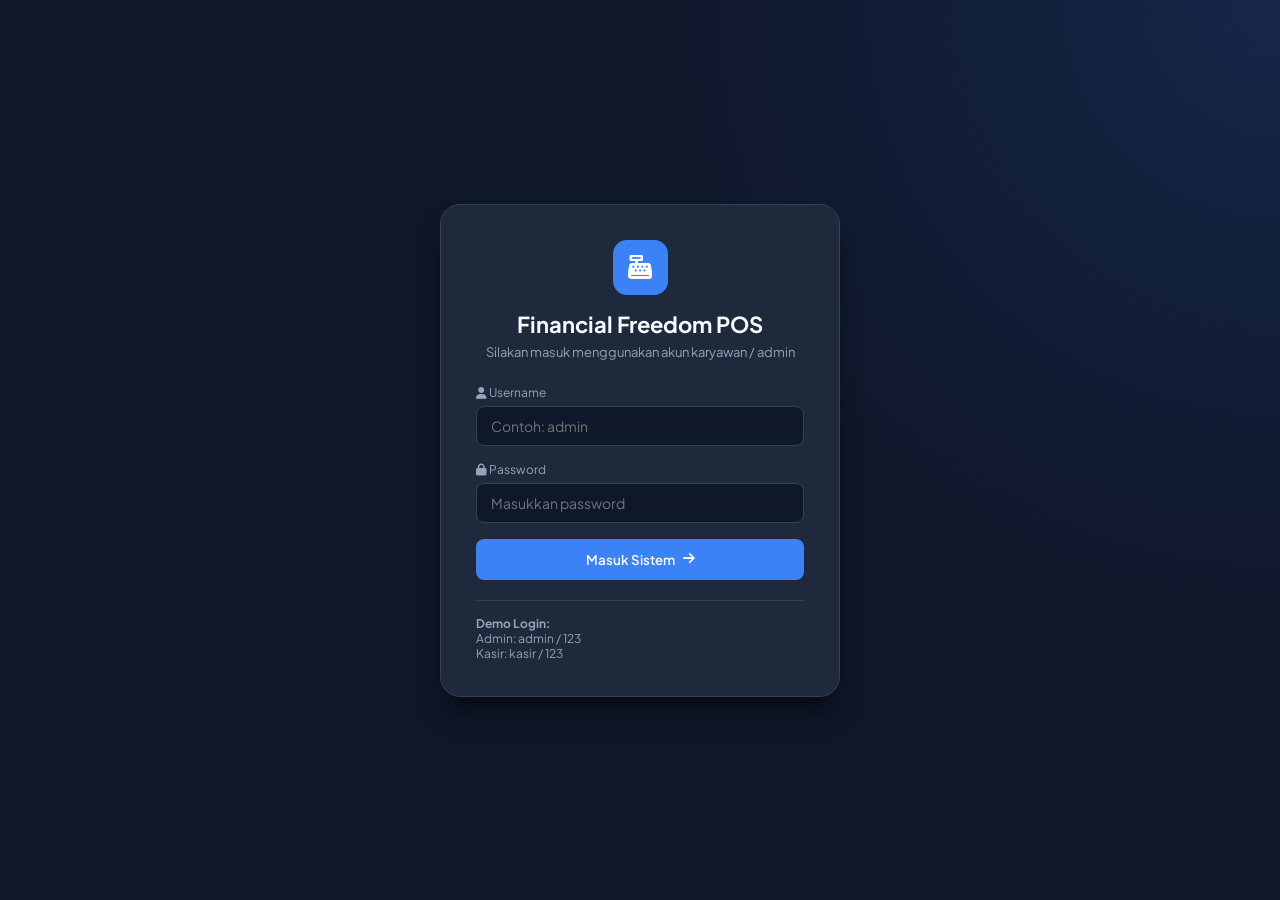
<file: index.html>
<!DOCTYPE html>
<html lang="id">
<head>
  <meta charset="UTF-8">
  <meta name="viewport" content="width=device-width, initial-scale=1.0">
  <title>POS System & Retail Management</title>
  <!-- Google Fonts & FontAwesome -->
  <link href="https://fonts.googleapis.com/css2?family=Plus+Jakarta+Sans:wght@400;500;600;700&display=swap" rel="stylesheet">
  <link rel="stylesheet" href="https://cdnjs.cloudflare.com/ajax/libs/font-awesome/6.4.0/css/all.min.css">
  <link rel="stylesheet" href="style.css">
</head>
<body>

  <!-- HALAMAN LOGIN -->
  <div id="loginPage" class="login-container">
    <div class="login-card">
      <div class="brand-logo"><i class="fa-solid fa-cash-register"></i></div>
      <h1 class="brand-title">Financial Freedom POS</h1>
      <p class="login-subtitle">Silakan masuk menggunakan akun karyawan / admin</p>
      
      <form id="loginForm" onsubmit="handleLogin(event)">
        <div class="input-group">
          <label><i class="fa-solid fa-user"></i> Username</label>
          <input type="text" id="loginUsername" placeholder="Contoh: admin" required autocomplete="off">
        </div>
        <div class="input-group">
          <label><i class="fa-solid fa-lock"></i> Password</label>
          <input type="password" id="loginPassword" placeholder="Masukkan password" required>
        </div>
        <button type="submit" class="btn-primary btn-full">
          <span>Masuk Sistem</span>
          <i class="fa-solid fa-arrow-right"></i>
        </button>
      </form>

      <div class="login-hint">
        <p><strong>Demo Login:</strong></p>
        <p>Admin: <code>admin</code> / <code>123</code></p>
        <p>Kasir: <code>kasir</code> / <code>123</code></p>
      </div>
    </div>
  </div>

  <!-- HALAMAN UTAMA DASHBOARD POS -->
  <div id="appContainer" class="app-container hidden">
    
    <!-- SIDEBAR NAVIGASI -->
    <aside class="sidebar">
      <div class="sidebar-header">
        <i class="fa-solid fa-store icon-logo"></i>
        <h2>Smart POS</h2>
      </div>

      <nav class="sidebar-menu" id="sidebarMenu">
        <!-- Menu navigasi di-render dinamis via JS sesuai Role/Hak Akses -->
      </nav>

      <div class="sidebar-footer">
        <div class="user-info">
          <i class="fa-solid fa-circle-user"></i>
          <div>
            <span id="activeUser" class="user-name">User</span>
            <small id="activeRole" class="user-role">Role</small>
          </div>
        </div>
        <button class="btn-logout" onclick="handleLogout()" title="Keluar">
          <i class="fa-solid fa-right-from-bracket"></i>
        </button>
      </div>
    </aside>

    <!-- KONTEN UTAMA -->
    <main class="main-content">
      
      <!-- TOPBAR -->
      <header class="topbar">
        <h2 id="pageTitle">Kasir</h2>
        <div class="topbar-right">
          <div class="status-badge bg-success-light">
            <i class="fa-solid fa-wifi"></i> Online
          </div>
          <div class="date-badge">
            <i class="fa-regular fa-calendar-days"></i>
            <span id="currentDate">--/--/----</span>
          </div>
        </div>
      </header>

      <!-- TAB 1: KASIR (TRANSAKSI) -->
      <section id="tab-kasir" class="tab-content active">
        <div class="pos-layout">
          <!-- Katalog Produk -->
          <div class="pos-products">
            <div class="search-bar">
              <i class="fa-solid fa-search"></i>
              <input type="text" id="posSearch" placeholder="Cari nama produk..." oninput="renderPosProducts()">
            </div>
            <div class="product-grid" id="posProductGrid">
              <!-- Produk di-render dinamis -->
            </div>
          </div>

          <!-- Keranjang Transaksi -->
          <div class="pos-cart card">
            <div class="cart-header">
              <h3><i class="fa-solid fa-cart-shopping"></i> Keranjang</h3>
              <button class="btn-text-danger" onclick="clearCart()"><i class="fa-solid fa-trash"></i> Kosongkan</button>
            </div>
            <div class="cart-items" id="cartItemsContainer">
              <!-- Item keranjang di-render dinamis -->
            </div>
            <div class="cart-summary">
              <div class="summary-row"><span>Subtotal:</span><span id="cartSubtotal">Rp 0</span></div>
              <div class="summary-row text-danger"><span>Total Diskon:</span><span id="cartDiscount">- Rp 0</span></div>
              <div class="summary-row total-row"><span>TOTAL:</span><span id="cartTotal">Rp 0</span></div>
              
              <div class="form-group mt-10">
                <label>Nominal Tunai (Rp):</label>
                <input type="number" id="payAmount" placeholder="0" oninput="calculateChange()">
              </div>
              <div class="summary-row change-row mt-5">
                <span>Kembalian:</span>
                <strong id="payChange">Rp 0</strong>
              </div>

              <button class="btn-primary btn-full mt-15" onclick="processPayment()">
                <i class="fa-solid fa-print"></i> Bayar & Cetak Struk
              </button>
            </div>
          </div>
        </div>
      </section>

      <!-- TAB 2: PRODUK (MANAJEMEN KATALOG) -->
      <section id="tab-produk" class="tab-content hidden">
        <div class="grid-2col">
          <!-- Form Tambah/Edit Produk -->
          <div class="card">
            <div class="card-header">
              <h3 id="productFormTitle"><i class="fa-solid fa-plus-circle text-primary"></i> Tambah Produk</h3>
            </div>
            <form id="productForm" onsubmit="saveProduct(event)">
              <input type="hidden" id="prodId">
              <div class="form-group">
                <label>Nama Produk</label>
                <input type="text" id="prodName" required placeholder="Contoh: Kopi Susu Aren">
              </div>
              <div class="form-row">
                <div class="form-group">
                  <label>Harga (Rp)</label>
                  <input type="number" id="prodPrice" min="0" required placeholder="18000">
                </div>
                <div class="form-group">
                  <label>Diskon (%)</label>
                  <input type="number" id="prodDiscount" min="0" max="100" value="0" placeholder="0">
                </div>
              </div>
              <div class="form-group">
                <label>URL Gambar Produk</label>
                <input type="url" id="prodImage" placeholder="https://example.com/gambar.jpg">
              </div>
              <div class="form-group">
                <label>Deskripsi Produk</label>
                <textarea id="prodDesc" rows="3" placeholder="Keterangan varian atau deskripsi singkat..."></textarea>
              </div>
              <div class="form-actions">
                <button type="submit" class="btn-primary"><i class="fa-solid fa-save"></i> Simpan Produk</button>
                <button type="button" class="btn-secondary hidden" id="btnCancelProd" onclick="resetProductForm()">Batal</button>
              </div>
            </form>
          </div>

          <!-- Tabel Daftar Produk -->
          <div class="card">
            <div class="card-header">
              <h3><i class="fa-solid fa-boxes-stacked"></i> Daftar Produk</h3>
            </div>
            <div class="table-responsive">
              <table>
                <thead>
                  <tr>
                    <th>Gambar</th>
                    <th>Nama</th>
                    <th>Harga</th>
                    <th>Diskon</th>
                    <th>Aksi</th>
                  </tr>
                </thead>
                <tbody id="productTableBody"></tbody>
              </table>
            </div>
          </div>
        </div>
      </section>

      <!-- TAB 3: ADMIN (MANAJEMEN KARYAWAN & HAK AKSES) -->
      <section id="tab-admin" class="tab-content hidden">
        <div class="grid-2col">
          <!-- Form Kelola User -->
          <div class="card">
            <div class="card-header">
              <h3 id="userFormTitle"><i class="fa-solid fa-user-plus text-primary"></i> Tambah Karyawan / User</h3>
            </div>
            <form id="userForm" onsubmit="saveUser(event)">
              <input type="hidden" id="userId">
              <div class="form-group">
                <label>Nama Lengkap</label>
                <input type="text" id="userName" required placeholder="Contoh: Budi Santoso">
              </div>
              <div class="form-group">
                <label>Username</label>
                <input type="text" id="userUsername" required placeholder="Contoh: budi_kasir">
              </div>
              <div class="form-group">
                <label>Password</label>
                <input type="password" id="userPassword" required placeholder="******">
              </div>
              <div class="form-group">
                <label>Posisi / Jabatan</label>
                <input type="text" id="userPosition" required placeholder="Contoh: Head Barista, Staff Kasir">
              </div>
              <div class="form-group">
                <label>Role Utama</label>
                <select id="userRole">
                  <option value="Admin">Admin (Akses Semua Tab)</option>
                  <option value="Kasir">Kasir (Terbatas)</option>
                  <option value="Akunting">Akunting (Terbatas)</option>
                </select>
              </div>

              <!-- Matriks Akses Tab -->
              <div class="form-group">
                <label>Hak Akses Tab Menu:</label>
                <div class="access-checkboxes">
                  <label><input type="checkbox" class="tab-access" value="kasir" checked> Kasir</label>
                  <label><input type="checkbox" class="tab-access" value="produk"> Produk</label>
                  <label><input type="checkbox" class="tab-access" value="admin"> Admin</label>
                  <label><input type="checkbox" class="tab-access" value="akunting"> Akunting</label>
                  <label><input type="checkbox" class="tab-access" value="karyawan" checked> Karyawan</label>
                </div>
              </div>

              <div class="form-actions">
                <button type="submit" class="btn-primary"><i class="fa-solid fa-user-check"></i> Simpan User</button>
                <button type="button" class="btn-secondary hidden" id="btnCancelUser" onclick="resetUserForm()">Batal</button>
              </div>
            </form>
          </div>

          <!-- Tabel User / Karyawan -->
          <div class="card">
            <div class="card-header">
              <h3><i class="fa-solid fa-users-gear"></i> Daftar User & Hak Akses</h3>
            </div>
            <div class="table-responsive">
              <table>
                <thead>
                  <tr>
                    <th>Nama</th>
                    <th>Username</th>
                    <th>Posisi</th>
                    <th>Role</th>
                    <th>Akses Tab</th>
                    <th>Aksi</th>
                  </tr>
                </thead>
                <tbody id="userTableBody"></tbody>
              </table>
            </div>
          </div>
        </div>
      </section>

      <!-- TAB 4: AKUNTING (METRICS & ANALYTICS) -->
      <section id="tab-akunting" class="tab-content hidden">
        <!-- Key Metrics Cards -->
        <div class="metrics-grid">
          <div class="card metric-card">
            <div class="metric-icon bg-blue"><i class="fa-solid fa-cash-register"></i></div>
            <div>
              <span>Total Penjualan</span>
              <h3 id="accTotalSales">Rp 0</h3>
            </div>
          </div>
          <div class="card metric-card">
            <div class="metric-icon bg-green"><i class="fa-solid fa-box"></i></div>
            <div>
              <span>Total Qty Terjual</span>
              <h3 id="accTotalQty">0 Pcs</h3>
            </div>
          </div>
          <div class="card metric-card">
            <div class="metric-icon bg-purple"><i class="fa-solid fa-basket-shopping"></i></div>
            <div>
              <span>Rata-Rata Basket Size</span>
              <h3 id="accBasketSize">Rp 0 / Transaksi</h3>
            </div>
          </div>
          <div class="card metric-card">
            <div class="metric-icon bg-orange"><i class="fa-solid fa-clock"></i></div>
            <div>
              <span>Jam Terramai (Peak Hour)</span>
              <h3 id="accPeakHour">-</h3>
            </div>
          </div>
        </div>

        <!-- Detail Rincian Produk Keluar -->
        <div class="card mt-20">
          <div class="card-header">
            <h3><i class="fa-solid fa-chart-line"></i> Laporan Detail Produk Keluar</h3>
          </div>
          <div class="table-responsive">
            <table>
              <thead>
                <tr>
                  <th>Produk</th>
                  <th>Total Terjual (Qty)</th>
                  <th>Harga Per Unit</th>
                  <th>Total Omset (Rp)</th>
                </tr>
              </thead>
              <tbody id="accountingTableBody"></tbody>
            </table>
          </div>
        </div>
      </section>

      <!-- TAB 5: KARYAWAN (DUTY ROSTER) -->
      <section id="tab-karyawan" class="tab-content hidden">
        <div class="card">
          <div class="card-header flex-between">
            <h3><i class="fa-solid fa-user-group"></i> Status Karyawan & Jadwal On-Duty</h3>
            <span class="badge bg-success-light"><i class="fa-solid fa-clock"></i> Realtime Status</span>
          </div>
          <div class="table-responsive mt-10">
            <table>
              <thead>
                <tr>
                  <th>Status</th>
                  <th>Nama Karyawan</th>
                  <th>Posisi / Jabatan</th>
                  <th>Role Akses</th>
                </tr>
              </thead>
              <tbody id="karyawanTableBody"></tbody>
            </table>
          </div>
        </div>
      </section>

    </main>
  </div>

  <script src="app.js"></script>
</body>
</html>
</file>
<file: style.css>
* {
  margin: 0;
  padding: 0;
  box-sizing: border-box;
  font-family: 'Plus Jakarta Sans', sans-serif;
}

:root {
  --bg-dark: #0f172a;
  --card-bg: #1e293b;
  --sidebar-bg: #0b0f19;
  --border-color: #334155;
  --text-main: #f8fafc;
  --text-muted: #94a3b8;
  --primary: #3b82f6;
  --primary-hover: #2563eb;
  --success: #10b981;
  --danger: #ef4444;
  --orange: #f97316;
  --purple: #a855f7;
}

body {
  background-color: var(--bg-dark);
  color: var(--text-main);
  min-height: 100vh;
}

.hidden { display: none !important; }
.mt-5 { margin-top: 5px; }
.mt-10 { margin-top: 10px; }
.mt-15 { margin-top: 15px; }
.mt-20 { margin-top: 20px; }

/* LOGIN UI */
.login-container {
  display: flex;
  justify-content: center;
  align-items: center;
  min-height: 100vh;
  padding: 20px;
  background: radial-gradient(circle at top right, rgba(59, 130, 246, 0.15), transparent 40%);
}

.login-card {
  background-color: var(--card-bg);
  border: 1px solid var(--border-color);
  padding: 35px;
  border-radius: 20px;
  width: 100%;
  max-width: 400px;
  text-align: center;
  box-shadow: 0 20px 25px -5px rgba(0, 0, 0, 0.5);
}

.brand-logo {
  width: 55px;
  height: 55px;
  background: var(--primary);
  border-radius: 14px;
  display: flex;
  align-items: center;
  justify-content: center;
  margin: 0 auto 15px;
  font-size: 24px;
  color: white;
}

.brand-title { font-size: 22px; font-weight: 700; margin-bottom: 6px; }
.login-subtitle { color: var(--text-muted); font-size: 13px; margin-bottom: 25px; }

.input-group { text-align: left; margin-bottom: 16px; }
.input-group label { display: block; font-size: 12px; color: var(--text-muted); margin-bottom: 6px; }
.input-group input, .form-group input, .form-group select, .form-group textarea {
  width: 100%;
  padding: 10px 14px;
  background-color: #0f172a;
  border: 1px solid var(--border-color);
  border-radius: 8px;
  color: white;
  font-size: 14px;
  outline: none;
}

.input-group input:focus, .form-group input:focus { border-color: var(--primary); }

.btn-primary {
  background-color: var(--primary);
  color: white;
  border: none;
  padding: 10px 16px;
  border-radius: 8px;
  font-weight: 600;
  cursor: pointer;
  display: inline-flex;
  align-items: center;
  justify-content: center;
  gap: 8px;
  transition: 0.2s;
}

.btn-primary:hover { background-color: var(--primary-hover); }
.btn-secondary { background: #475569; color: white; border: none; padding: 10px 16px; border-radius: 8px; cursor: pointer; }
.btn-full { width: 100%; padding: 12px; }

.login-hint {
  margin-top: 20px;
  padding-top: 15px;
  border-top: 1px solid var(--border-color);
  font-size: 12px;
  color: var(--text-muted);
  text-align: left;
}

/* APP LAYOUT */
.app-container { display: flex; min-height: 100vh; }

.sidebar {
  width: 250px;
  background-color: var(--sidebar-bg);
  border-right: 1px solid var(--border-color);
  display: flex;
  flex-direction: column;
  padding: 20px 15px;
  position: fixed;
  top: 0; bottom: 0; left: 0;
}

.sidebar-header { display: flex; align-items: center; gap: 10px; padding-bottom: 20px; border-bottom: 1px solid var(--border-color); }
.icon-logo { font-size: 20px; color: var(--primary); }

.sidebar-menu { margin-top: 20px; display: flex; flex-direction: column; gap: 6px; flex: 1; }
.nav-item {
  display: flex; align-items: center; gap: 12px; padding: 12px;
  color: var(--text-muted); text-decoration: none; border-radius: 8px; font-size: 14px; font-weight: 500;
}
.nav-item:hover, .nav-item.active { background-color: rgba(59, 130, 246, 0.15); color: var(--primary); }

.sidebar-footer { padding-top: 15px; border-top: 1px solid var(--border-color); display: flex; align-items: center; justify-content: space-between; }
.user-info { display: flex; align-items: center; gap: 10px; }
.user-name { display: block; font-size: 13px; font-weight: 600; }
.user-role { font-size: 11px; color: var(--text-muted); }

.btn-logout { background: none; border: none; color: var(--text-muted); cursor: pointer; font-size: 16px; }
.btn-logout:hover { color: var(--danger); }

.main-content { margin-left: 250px; flex: 1; padding: 25px; }

.topbar { display: flex; justify-content: space-between; align-items: center; margin-bottom: 20px; }
.topbar-right { display: flex; gap: 12px; align-items: center; }
.date-badge, .status-badge {
  background: var(--card-bg); border: 1px solid var(--border-color);
  padding: 6px 12px; border-radius: 20px; font-size: 12px; color: var(--text-muted);
}
.bg-success-light { background: rgba(16, 185, 129, 0.15); color: var(--success); }

/* CARDS & GRIDS */
.card { background-color: var(--card-bg); border: 1px solid var(--border-color); border-radius: 12px; padding: 20px; }
.card-header { display: flex; justify-content: space-between; align-items: center; margin-bottom: 15px; }
.grid-2col { display: grid; grid-template-columns: 350px 1fr; gap: 20px; }

/* POS LAYOUT */
.pos-layout { display: grid; grid-template-columns: 1fr 380px; gap: 20px; }
.search-bar { position: relative; margin-bottom: 15px; }
.search-bar i { position: absolute; left: 12px; top: 12px; color: var(--text-muted); }
.search-bar input { padding-left: 35px; }

.product-grid { display: grid; grid-template-columns: repeat(auto-fill, minmax(160px, 1fr)); gap: 15px; }
.product-card {
  background: var(--card-bg); border: 1px solid var(--border-color);
  border-radius: 10px; overflow: hidden; cursor: pointer; transition: 0.2s;
}
.product-card:hover { border-color: var(--primary); transform: translateY(-2px); }
.product-img { width: 100%; height: 110px; object-fit: cover; background: #0f172a; }
.product-info { padding: 10px; }
.product-title { font-size: 13px; font-weight: 600; margin-bottom: 4px; }
.product-price { font-size: 12px; color: var(--primary); font-weight: 700; }
.discount-tag { background: var(--danger); color: white; font-size: 10px; padding: 2px 4px; border-radius: 4px; margin-left: 4px; }

/* CART STYLES */
.cart-items { max-height: 280px; overflow-y: auto; display: flex; flex-direction: column; gap: 10px; border-bottom: 1px solid var(--border-color); padding-bottom: 15px; margin-bottom: 15px; }
.cart-item { display: flex; justify-content: space-between; align-items: center; font-size: 13px; }
.qty-controls { display: flex; align-items: center; gap: 6px; }
.qty-btn { background: #334155; border: none; color: white; width: 22px; height: 22px; border-radius: 4px; cursor: pointer; }

.summary-row { display: flex; justify-content: space-between; font-size: 13px; margin-bottom: 6px; color: var(--text-muted); }
.total-row { font-size: 16px; font-weight: 700; color: white; border-top: 1px solid var(--border-color); padding-top: 8px; margin-top: 8px; }
.change-row { font-size: 14px; color: var(--success); }

/* ADMIN & METRICS */
.access-checkboxes { display: flex; flex-wrap: wrap; gap: 10px; margin-top: 6px; }
.access-checkboxes label { font-size: 12px; cursor: pointer; display: flex; align-items: center; gap: 4px; }

.metrics-grid { display: grid; grid-template-columns: repeat(auto-fit, minmax(200px, 1fr)); gap: 15px; }
.metric-card { display: flex; align-items: center; gap: 15px; }
.metric-icon { width: 45px; height: 45px; border-radius: 10px; display: flex; align-items: center; justify-content: center; font-size: 18px; color: white; }
.bg-blue { background: var(--primary); }
.bg-green { background: var(--success); }
.bg-purple { background: var(--purple); }
.bg-orange { background: var(--orange); }

/* TABLES */
.table-responsive { overflow-x: auto; }
table { width: 100%; border-collapse: collapse; text-align: left; font-size: 13px; }
th, td { padding: 10px 12px; border-bottom: 1px solid var(--border-color); }
th { color: var(--text-muted); font-weight: 600; font-size: 11px; text-transform: uppercase; }

.badge { padding: 3px 8px; border-radius: 4px; font-size: 11px; font-weight: 600; display: inline-block; }
.badge-admin { background: rgba(168, 85, 247, 0.2); color: var(--purple); }
.badge-kasir { background: rgba(59, 130, 246, 0.2); color: var(--primary); }
.badge-akunting { background: rgba(249, 115, 22, 0.2); color: var(--orange); }

.btn-icon { background: none; border: none; color: var(--text-muted); cursor: pointer; margin-right: 6px; }
.btn-icon:hover { color: white; }
.btn-text-danger { background: none; border: none; color: var(--danger); cursor: pointer; font-size: 12px; }

@media (max-width: 900px) {
  .pos-layout, .grid-2col { grid-template-columns: 1fr; }
  .sidebar { width: 60px; }
  .sidebar-header h2, .nav-item span, .user-info div { display: none; }
  .main-content { margin-left: 60px; }
}

/* Modern Modal Overlay Styles */
.modal-overlay {
    position: fixed;
    top: 0;
    left: 0;
    width: 100%;
    height: 100%;
    background: rgba(0, 0, 0, 0.7);
    display: none;
    align-items: center;
    justify-content: center;
    z-index: 9999;
    backdrop-filter: blur(4px);
}

.modal-card {
    background: #1e293b;
    border: 1px solid #334155;
    border-radius: 12px;
    width: 90%;
    max-width: 420px;
    padding: 24px;
    color: #f8fafc;
    box-shadow: 0 20px 25px -5px rgba(0, 0, 0, 0.5);
}

.modal-card h3 {
    margin-top: 0;
    color: #38bdf8;
    display: flex;
    align-items: center;
    gap: 10px;
}

.modal-body {
    margin: 20px 0;
}

.modal-footer {
    display: flex;
    justify-content: flex-end;
    gap: 10px;
}
</file>
